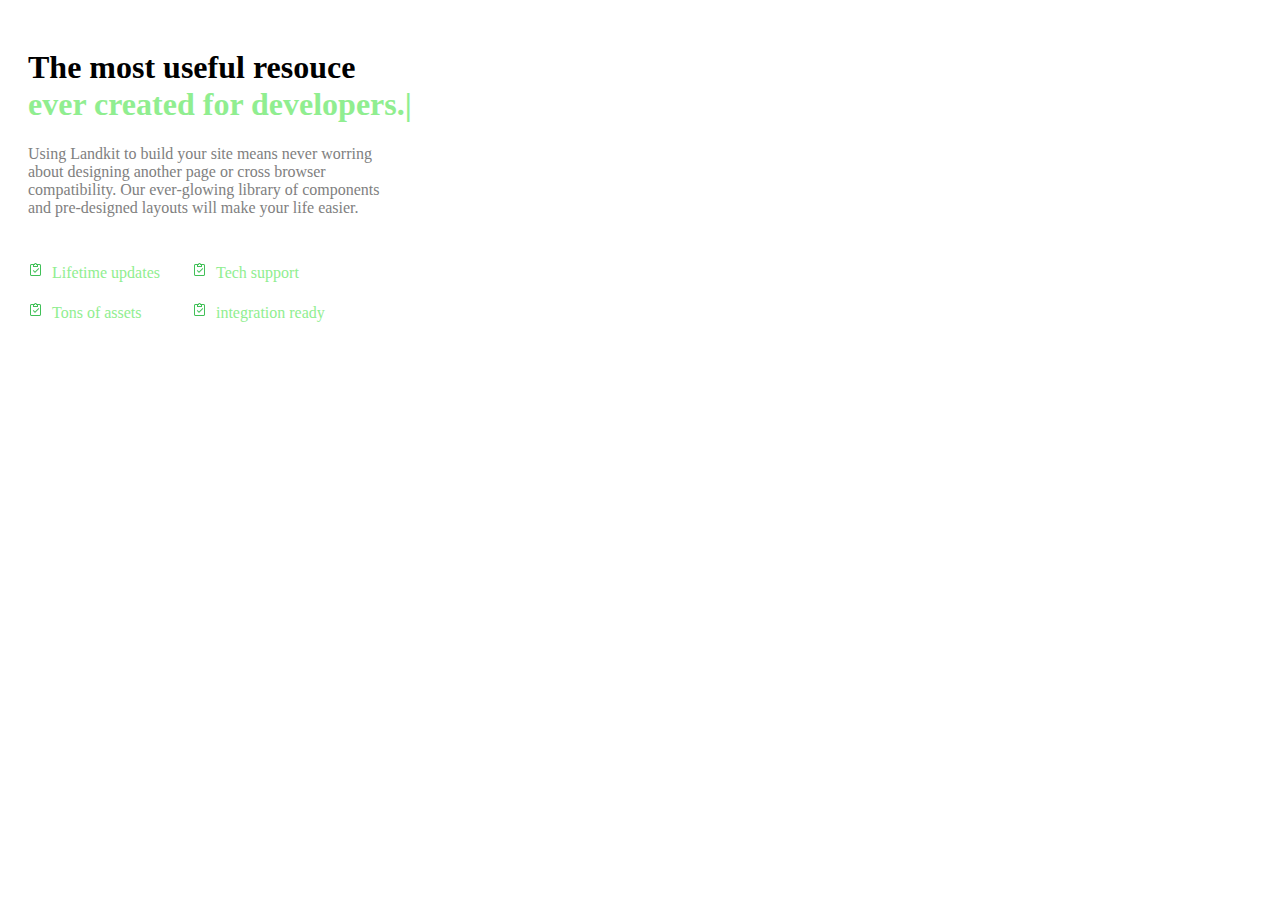
<file: hw-1-2/index.html>
<!DOCTYPE html>
<html lang="en">
<head>
    <meta charset="UTF-8">
    <meta http-equiv="X-UA-Compatible" content="IE=edge">
    <meta name="viewport" content="width=device-width, initial-scale=1.0">
    <title>Document</title>
    <link rel="stylesheet" href="./index.css">
</head>
<body>
    <h1>The most useful resouce<br><span>ever created for developers.|</span></h1>
    <p>Using Landkit to build your site means never worring<br>about designing another page or cross browser<br>compatibility. Our ever-glowing library of components<br>and pre-designed layouts will make your life easier.</p>
    <ul>
    <li><img src="./icons8-inspection-16.png">Lifetime updates
    <br><img src="./icons8-inspection-16.png">Tons of assets</li>
    <li><img src="./icons8-inspection-16.png">Tech support
    <br><img src="./icons8-inspection-16.png">integration ready</li>
    </ul>
</body>
</html>
</file>
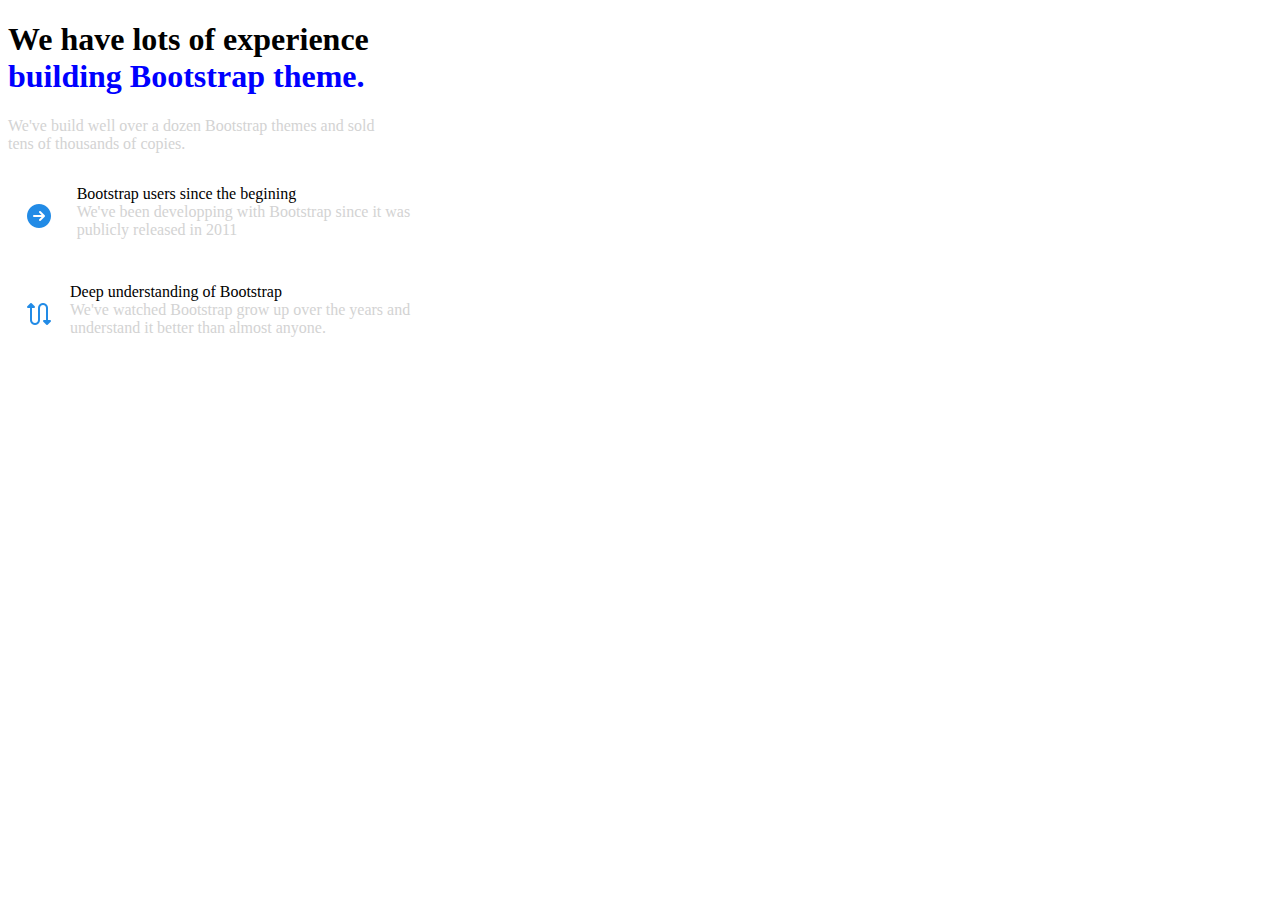
<file: hw-1-3/index.html>
<!DOCTYPE html>
<html lang="en">
<head>
    <meta charset="UTF-8">
    <meta http-equiv="X-UA-Compatible" content="IE=edge">
    <meta name="viewport" content="width=device-width, initial-scale=1.0">
    <title>Document</title>
    <link rel="stylesheet" href="./index.css">
</head>
<body>
    <h1>We have lots of experience<br><span>building Bootstrap theme.</span></h1>
    <p><span>We've build well over a dozen Bootstrap themes and sold <br>tens of thousands of copies.</span></p>
    <div>
        <div style="float:left;"><img src="./icons8-circled-right-30.png">
        <div style="float:right;"><p>Bootstrap users since the begining<br>
        <span>We've been developping with Bootstrap since it was<br>
        publicly released in 2011</span></p>
    </div>
    <div>
        <div style="float:left;"><img src="./icons8-swap-30.png">
        <div style="float:right;"><p>Deep understanding of Bootstrap<br>
       <span>We've watched Bootstrap grow up over the years and<br>
        understand it better than almost anyone.</span> </p>
    </div>
</body>
</html>
</file>
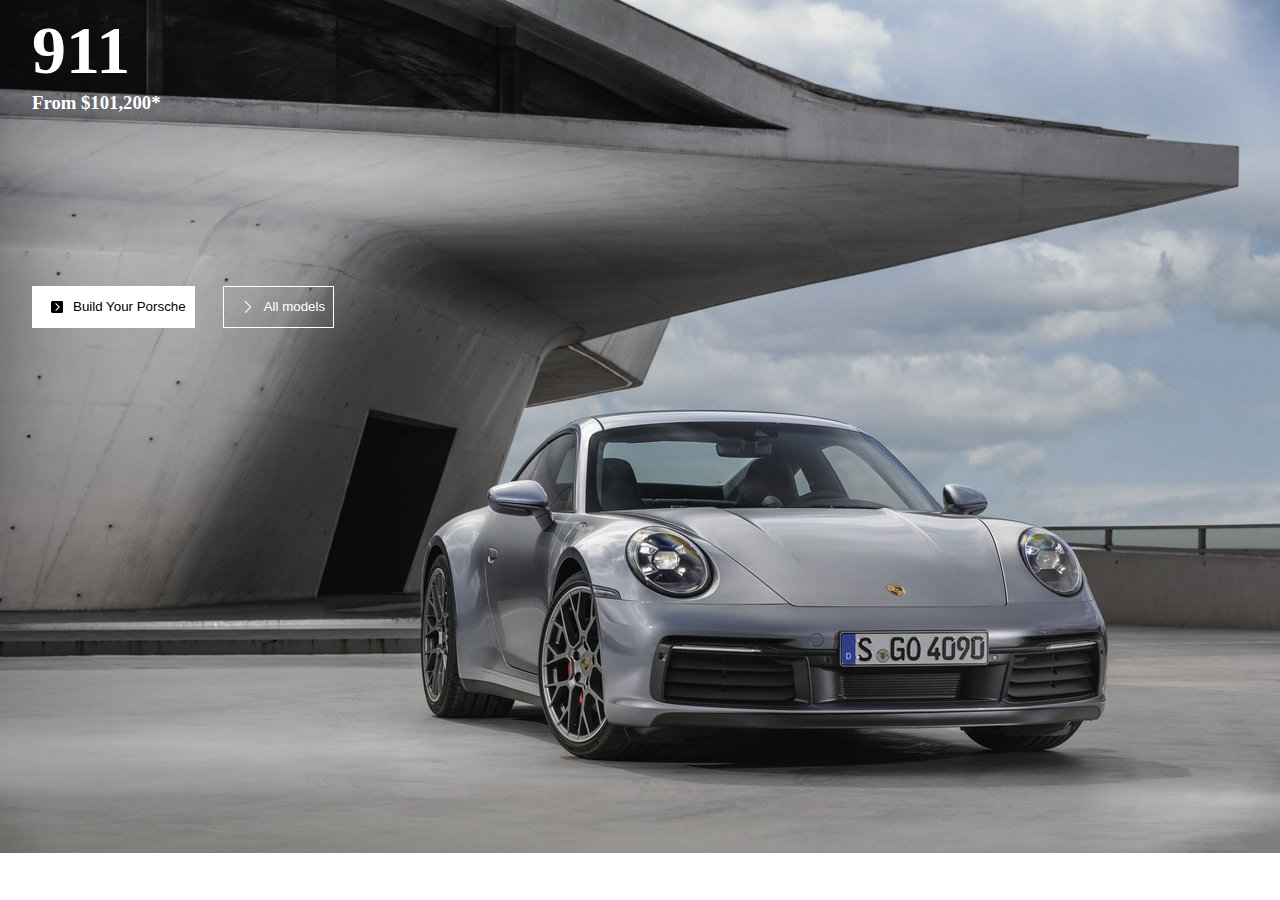
<file: hw-1-4/index.html>
<!DOCTYPE html>
<html lang="en">
<head>
    <meta charset="UTF-8">
    <meta http-equiv="X-UA-Compatible" content="IE=edge">
    <meta name="viewport" content="width=device-width, initial-scale=1.0">
    <title>Document</title>
    <link rel="stylesheet" href="./index.css">
</head>
<body>
<h1>911</h1>
<h3>From $101,200*</h3>

<form>
    <button class="right"><img src=icons8-right-button-30.png heigh="4px">Build Your Porsche</button>
    <button class="left"><img src=icons8-forward-30-2.png heigh="4px">All models</button>
</form>
    
</body>
</html>
</file>
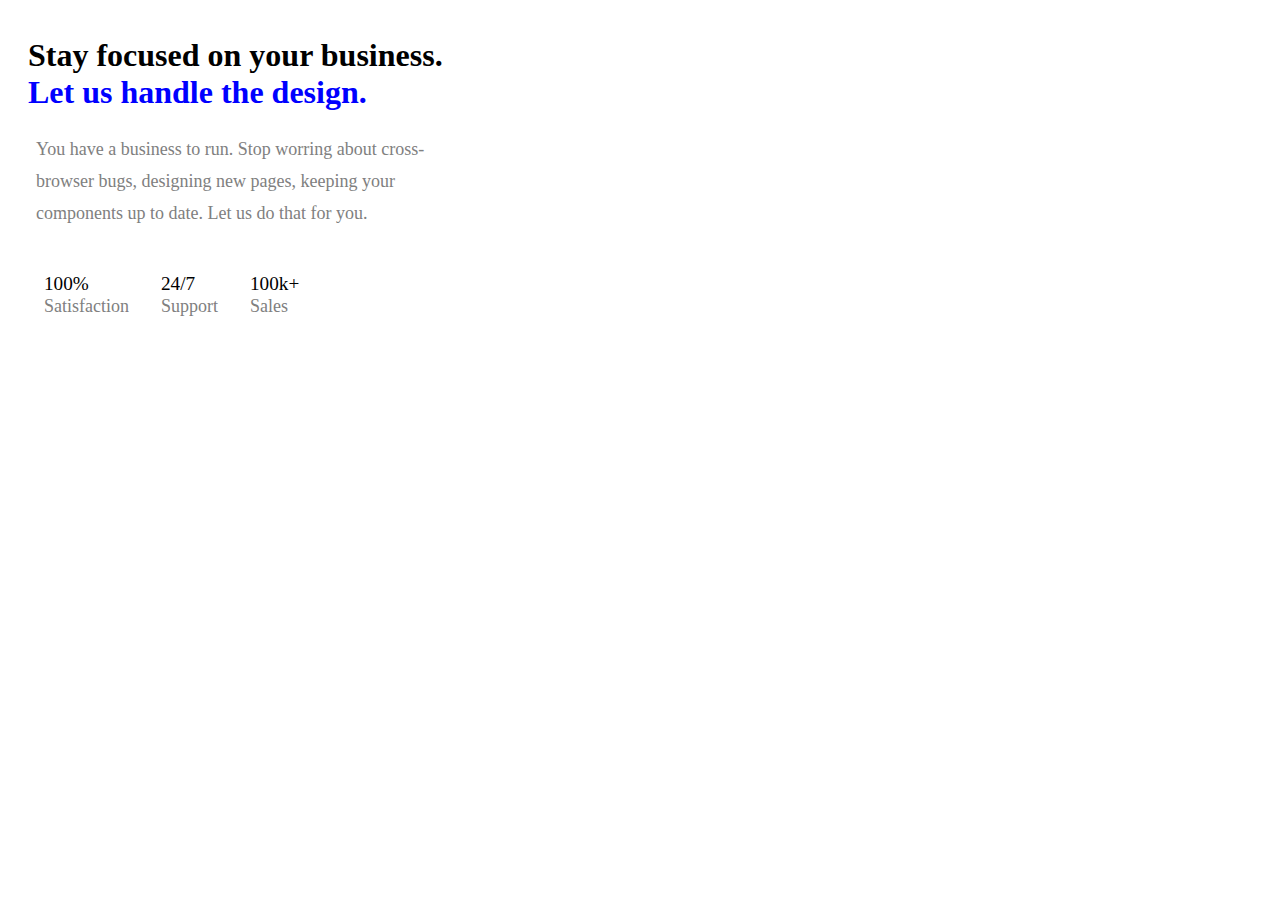
<file: hw-1-5/index.html>
<!DOCTYPE html>
<html lang="en">
<head>
    <meta charset="UTF-8">
    <meta http-equiv="X-UA-Compatible" content="IE=edge">
    <meta name="viewport" content="width=device-width, initial-scale=1.0">
    <title>Document</title>
    <link rel="stylesheet" href="./index.css">
</head>
<body>
    <h1>Stay focused on your business.<br>
    <span>Let us handle the design.</span></h1>
    <p>You have a business to run. Stop worring about cross-<br>
    browser bugs, designing new pages, keeping your<br>
    components up to date. Let us do that for you. </p>
    <ul>
        <li>100%<br><span>Satisfaction</span></li>
        <li>24/7<br><span>Support</span></li>
        <li>100k+<br><span>Sales</span></li>
    </ul>
</body>
</html>
</file>
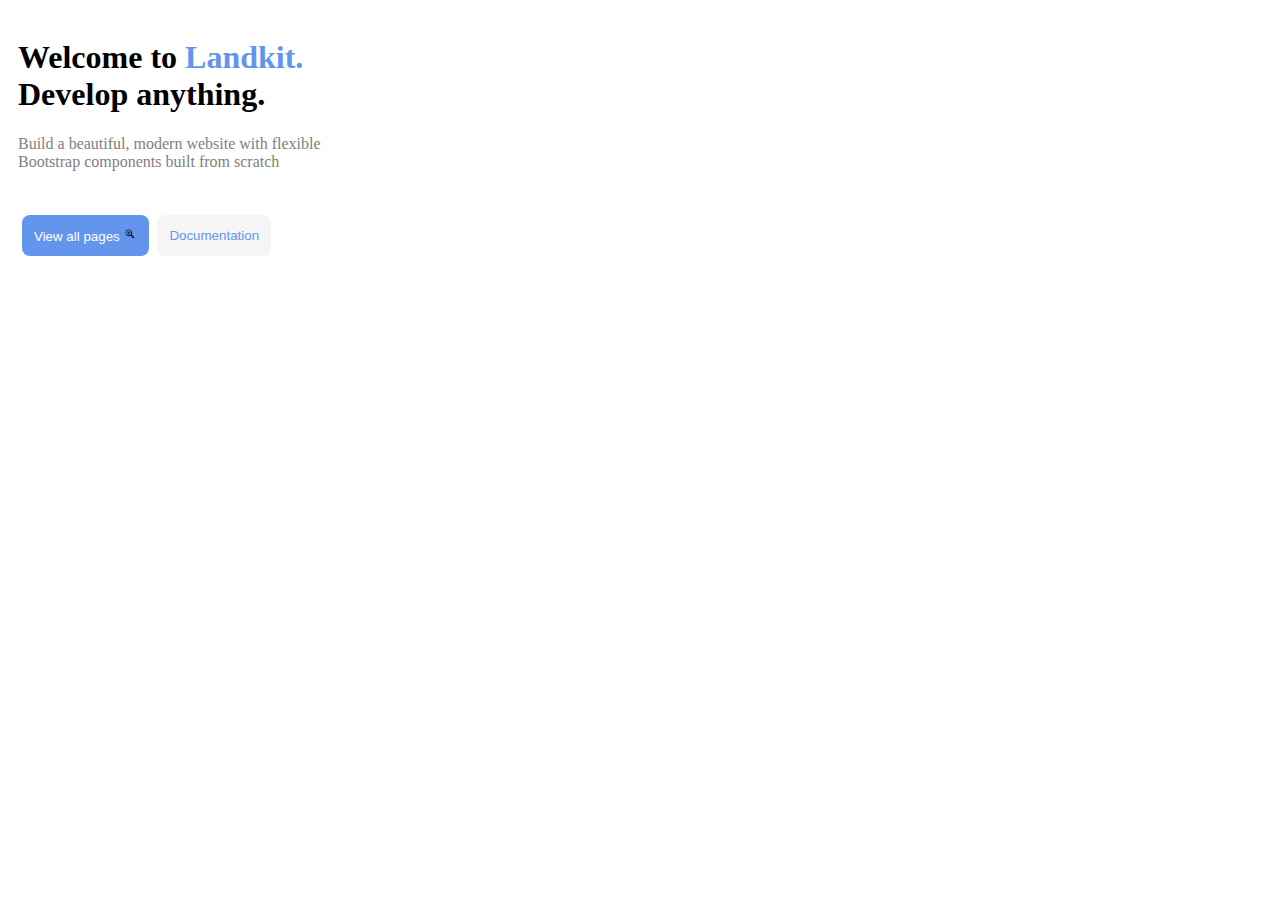
<file: hw-1-1/indexx.html>
<!DOCTYPE html>
<html lang="en">
<head>
    <meta charset="UTF-8">
    <meta http-equiv="X-UA-Compatible" content="IE=edge">
    <meta name="viewport" content="width=<>, initial-scale=1.0">
    <title>Document</title>
    <link rel="stylesheet" href="./index.css">
    
</head>
<body>
<h1>Welcome to <span>Landkit.</span><br>Develop anything.</h1>
    <p>Build a beautiful, modern website with flexible <br>Bootstrap components built from scratch</p>
    <form>
        <button class="leftbutton">View all pages <img src="./zoomin.png"></button>
        <button class="rightbutton">Documentation</button>
    </form>
    </body>
</html>
</file>
<file: hw-1-2/index.css>
body {padding:20px 20px;}
body h1 span {color:lightgreen}
p {color:gray}
ul li {margin:20px 32px 20px 0px;
    list-style: none;
    color:lightgreen;
    line-height: 40px;
    }
ul {display:flex;
padding:0px;}
img {margin:8px 8px 0px 0px;}
</file>
<file: hw-1-3/index.css>
body h1 span {color:blue}
p span {color:lightgrey}
img {margin:32px 16px;}
</file>
<file: hw-1-4/index.css>
body {background-image:url(car.jpg);
      background-repeat: no-repeat;
    background-size: 100%;
     line-height: 8px;
     color:white}
h1 {font-size: 68px;margin-left: 24px;}
h3 {margin-left:24px;}
form button {display:inline-flex;
     padding:12px 8px;
     border-style: solid;
     border-width: thin;
     border-color:white;
     margin-left: 24px;
     margin-top:160px;}
.right {background-color: white;
        }
.left {background:transparent;
       color:white;}
button img {height:16px;
            margin:0px 8px;}
</file>
<file: hw-1-5/index.css>
body {padding:8px 20px;}
body h1 span {color:blue;}
p {color:gray;
   margin:8px;
   font-size:large;
   line-height: 32px;}
ul {list-style: none;
    display: flex;
    padding:8px 0px;
    font-size:larger ;
    margin:20px 0px;}
ul li {margin:16px;}
ul li span {color:gray;
            font-size:large}
</file>
<file: hw-1-1/index.css>
body {padding:10px}
h1 span {color: cornflowerblue;}
p {color: gray;}
form { 
    display:flex;flex-direction: row;margin-top: 40px;}
.leftbutton {padding:12px 12px;margin:4px;border:none;background-color: cornflowerblue;color:white;}
.rightbutton {padding:12px 12px;margin:4px;border:none;background-color:whitesmoke;color:cornflowerblue;}
form button img {margin:2px;height:10px;}
button {border-radius: 8px;}
</file>
